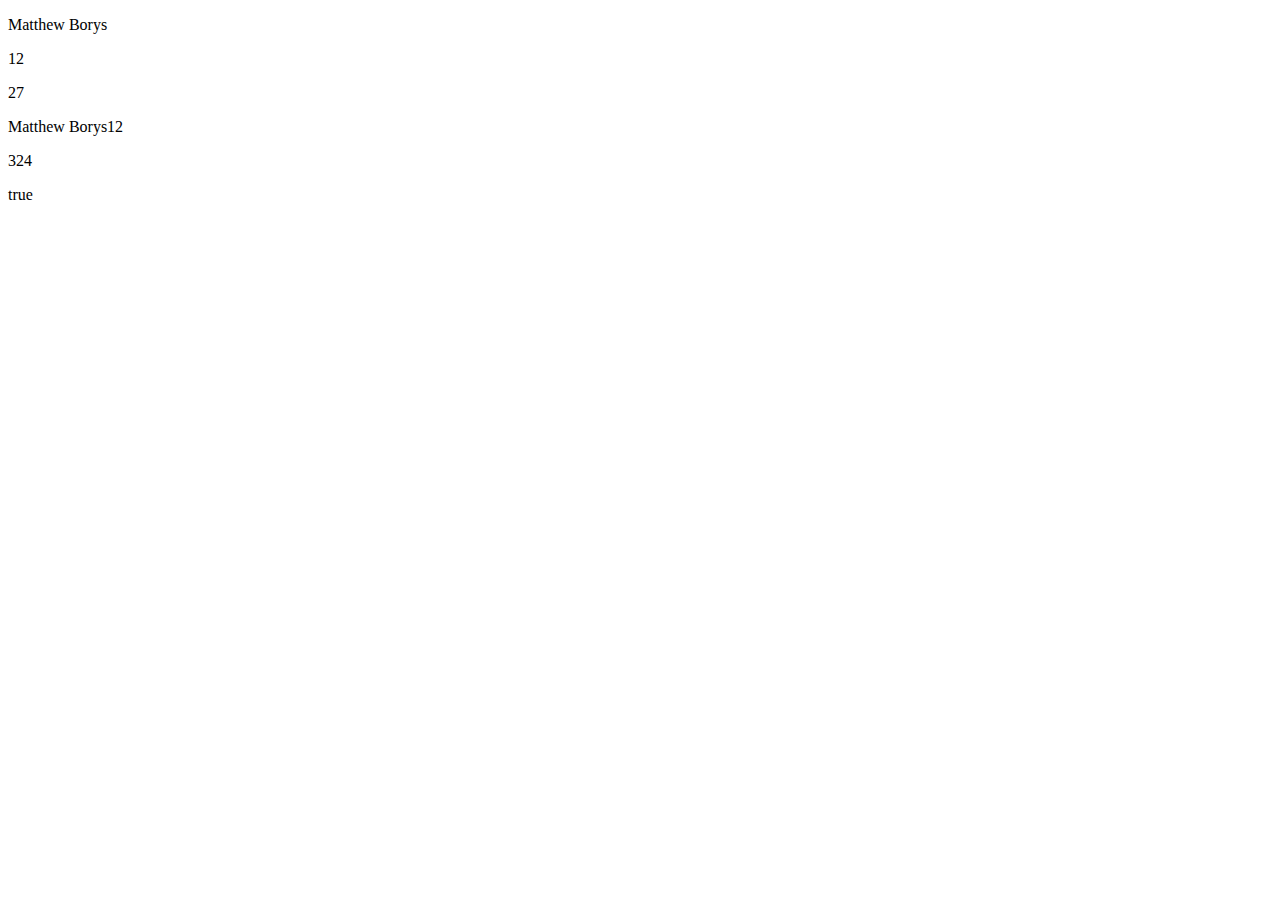
<file: Chapter2/index.html>
<!DOCTYPE HTML> 

<!-- Matthew Borys 14 March 2025--> 

<html lang="en"> 
    <head> 
        <title> Matthew Borys Web Class Chapter 2</title>
        <meta charset= "utf-8">
    </head>
    <body>
    <p id="p1">Johnson County Community College</p>
    <p id="p2">Johnson County Community College</p>
    <p id="p3">Johnson County Community College</p>
    <p id="p4">Johnson County Community College</p>
    <p id="p5">Johnson County Community College</p>
    <p id="p6">Johnson County Community College</p>
    </body>
    <script src="index.js"></script> 
</html>
</file>
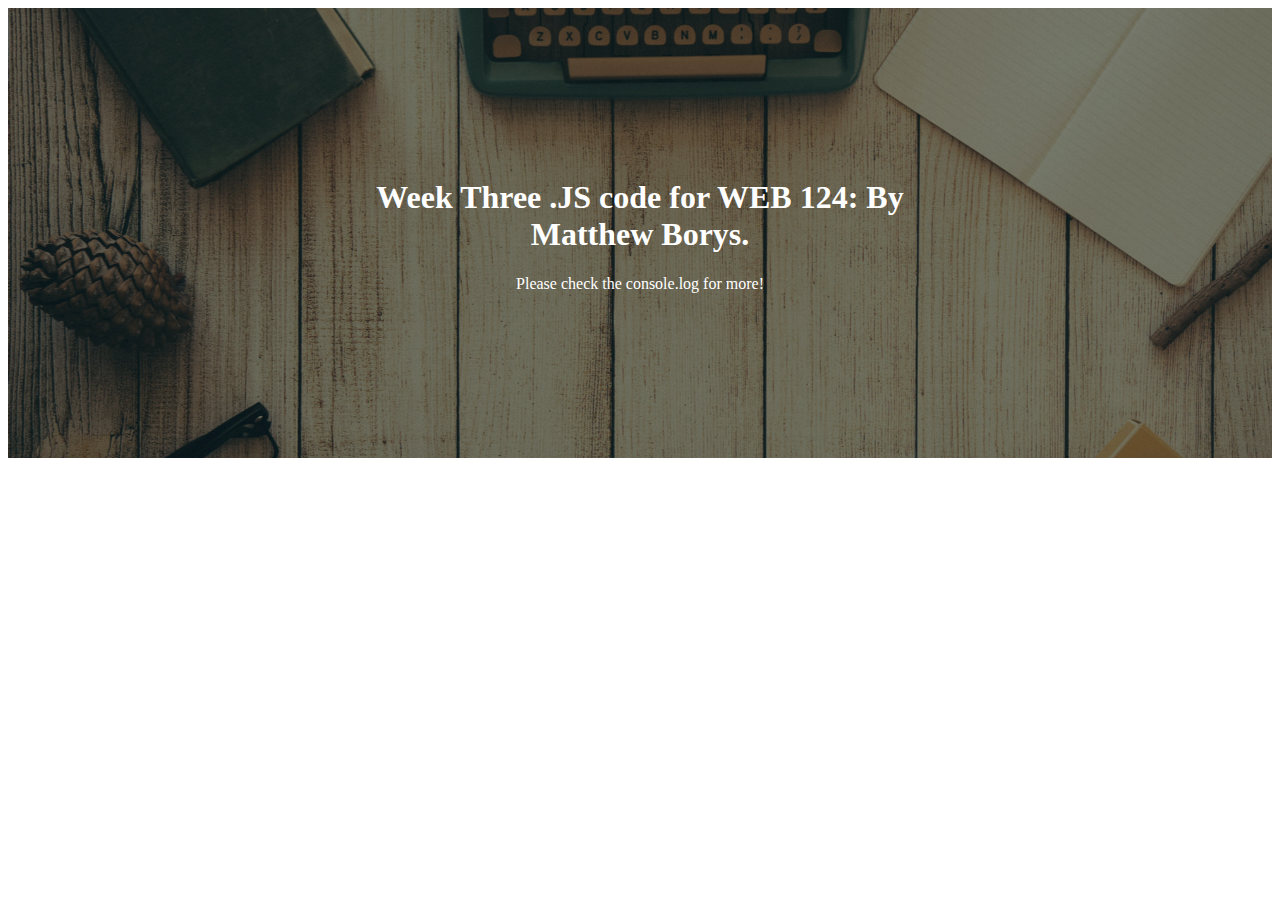
<file: Chapter3/index.html>
<!DOCTYPE HTML> 
<!-- Matthew Borys 4/6/2-2025--> 
<html lang="en"> 
    <head> 
        <title> Chapter 3 Project  </title>
        <meta charset= "utf-8">
        <style>
body, html {
    height: 100%;
}
.hero-image {
  background-image: linear-gradient(rgba(0, 0, 0, 0.5), rgba(0, 0, 0, 0.5)), url("Week4Web.jpg");
  height: 50%;
  background-position: center;
  background-repeat: no-repeat;
  background-size: cover;
  position: relative;
}
.hero-text {
  text-align: center;
  position: absolute;
  top: 50%;
  left: 50%;
  transform: translate(-50%, -50%);
  color: white;
}
</style>
</head>
<body>  
<div class="hero-image">
    <div class="hero-text">
        <h1>  Week Three .JS code for WEB 124: By Matthew Borys.  </h1>
      <p>Please check the console.log for more!</p>
    </div>
</div>
<script>
    //--1
    let fullName = "Matthew Borys";
    console.log("Full Name:", fullName);
    //--2
    let desiredAnnualSalary = 150000;
    console.log("Desired Annual Salary is :", desiredAnnualSalary);
    //--3
    let veteranStatus = "I am not a veteran.";
    console.log(veteranStatus);
    //--4
    let myThreeFriends = ["Alex", "Andy", "Nick"];
    console.log("Here are three of friends: ",myThreeFriends);
    //--5
    let myThreeFriendsSalary = [100000, 200000, 300000];
    console.log("Here are my three friends annual salary they wish to have one day: ", myThreeFriendsSalary);
    //--6 
    var anotherFriend = {
        firstName: "Joe",
        lastName: "Jackson",
        desiredSalary: 145000,
    };
    console.log("Another one of my frinds: ", anotherFriend);
</script>
</body>
</html>
</file>
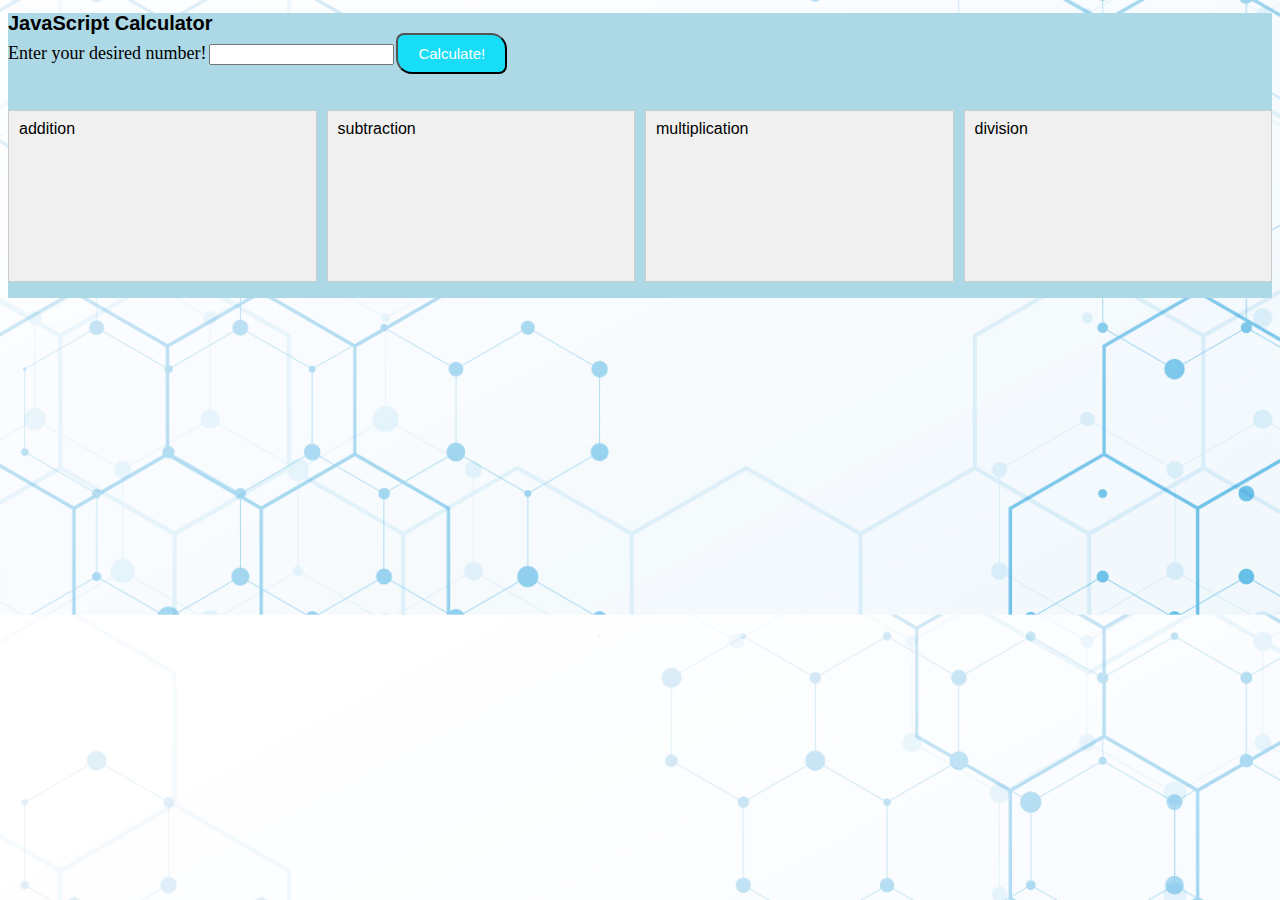
<file: Final/Index.html>
<!DOCTYPE html>
<html lang="en">
<head>
  <!--Matthew Borys May 5-2025 WEB 124 class-->
  <!--A calculator that will make tables using JavaScript, that handles 
  "addition, 
  subtraction,
  multiplication and 
  division"
  div added for style for the CSS
  -->
  <meta charset="UTF-8">
  <title>JavaScript Calculator</title>
  <link rel="stylesheet" href="styles.css">
</head>
<body>
  <h1>JavaScript Calculator</h1>
  
  <label for="num">Enter your desired number!</label>
  <input type="number" id="num">
  <button id="Btn">Calculate!</button>

<div class="results">
  <p id="addition">addition</p>
  <p id="subtraction">subtraction</p>
  <p id="multiplication">multiplication</p>
  <p id="division">division</p>
</div>

  <script>
    function calculateAddition(value) {
      let result = "";

      for (let i = 1; i <= 10; i++) {
        result += `${value} + ${i} = ${value + i}\n`;
      }
      document.getElementById("addition").innerText = result;
    }

    function calculateSubtraction(value) {
      let result = "";
      let i = 1;

      while (i <= 10) {
        result += `${value} - ${i} = ${value - i}\n`;
        i++;
      }
      document.getElementById("subtraction").innerText = result;
    }

    function calculateMultiplication(value) {
      let result = "";
      let i = 1;

      do {
        result += `${value} x ${i} = ${value * i}\n`;
        i++;

      } while (i <= 10);
      document.getElementById("multiplication\n").innerText = result;
    }

    function calculateMultiplication(value) {
      let result = "";
      let i = 1;
      do {
        result += `${value} x ${i} = ${value * i}\n`;
        i++;
      } while (i <= 10);
      document.getElementById("multiplication").innerText = result;
    }

    function calculateDivision(value) {
      let result = ""; 

      for (let i = 1; i <= 10; i++) {
        result += `${value} / ${i} = ${(value / i).toFixed(2)}\n`;
      }
      document.getElementById("division").innerText = result;
    }

    function calculateAll() {
      const num = parseFloat(document.getElementById("num").value);
      if (isNaN(num)) return;

      calculateAddition(num);
      calculateSubtraction(num);
      calculateMultiplication(num);
      calculateDivision(num); 
    }
      
    document.getElementById("Btn").addEventListener("click", calculateAll);
  </script>
</body>
</html>
</file>
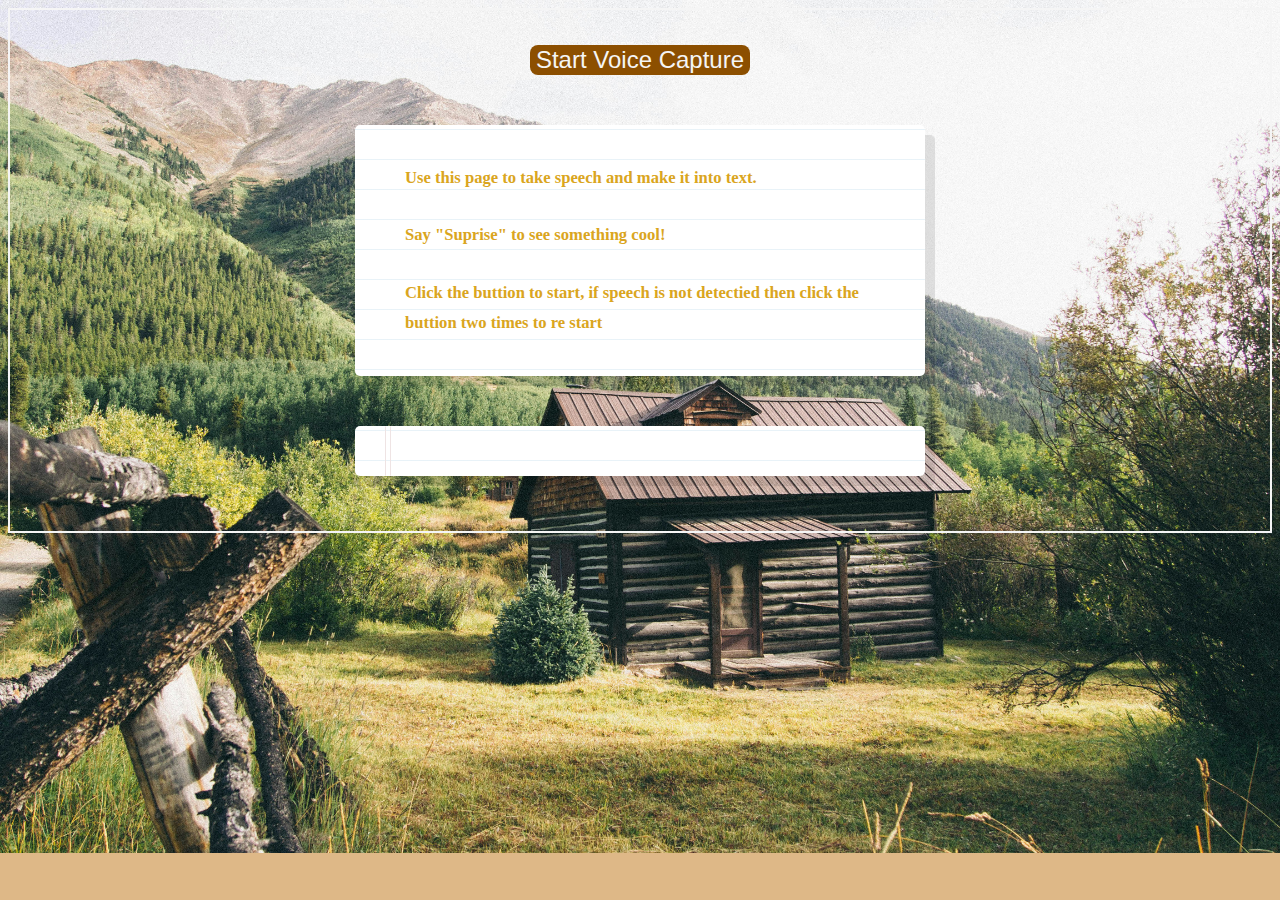
<file: JavaScript30Peoject3/index.html>
<!DOCTYPE html>
<html lang="en">
<head>
  <!-- Matthew Borys April 20th 2025-->
   <!--Adapted from https://javascript30.com/
   Speech Diction -->
   <!--
        New Botton.
        New Background to make the page look better.
        New toggleBtn.addEventListener added for the botton to work with everthing.
        New boolean expression added to function for the buttion. 
        New CSS added to make the page look better.
        New Added in a surprise if you say suprise.
   -->
  <meta charset="UTF-8">
  <title>Speech Detection</title>
  <link rel="icon" href="https://fav.farm/✅" />
</head>
<body>
  
  <!-- Start/Stop Button -->
  <button id="toggleBtn">Start Voice Capture </button>
  <div class="intro"> 
    <h5>Use this page to take speech and make it into text.</h5>
    <h5>Say "Suprise" to see something cool!</h5>
    <h5>Click the buttion to start, if speech is not detectied then click the buttion two times to re start </h5></div>
  <div class="words" contenteditable>
  </div>

<script>
  window.SpeechRecognition = window.SpeechRecognition || window.webkitSpeechRecognition;

  const recognition = new SpeechRecognition();
  recognition.interimResults = true;
  recognition.lang = 'en-US';
  
  // Checks to see if recording is on or not sets it to null/false. 
  let isRecording = false; 
  let p = document.createElement('p');
  const words = document.querySelector('.words');
  const toggleBtn = document.getElementById('toggleBtn');
  words.appendChild(p);

  recognition.addEventListener('result', e => {
    const transcript = Array.from(e.results)
      .map(result => result[0])
      .map(result => result.transcript)
      .join('');

      const poopScript = transcript.replace(/poop|poo|shit|dump/gi, '💩');
      p.textContent = poopScript;
      // Added in a surprise if you say suprise 
      const surpriseScript = transcript.replace(/surprise/gi, '🥳');
      p.textContent = surpriseScript;

      if (e.results[0].isFinal) {
        p = document.createElement('p');
        words.appendChild(p);
      }
  });

  // Added an on off for speech recognition when button is clicked
  toggleBtn.addEventListener('click', () => {
    if (isRecording) {
      recognition.stop();
      toggleBtn.txtContent = 'Start Voice Capture';
    }
    else {
      recognition.start();
      toggleBtn.textContent = 'Press Two Times To Restart Voice Capture'
    }
    isRecording = !isRecording
  })

  //recognition.addEventListener('end', recognition.start);
  //recognition.start();

</script>

  <style>
    html {
      font-size: 10px;
    }
    /* cooler, background, and font changed. */ 
    body {
      border: 2px solid whitesmoke;
      padding: 5px;
      background: url(backGroundP3.jpg);
      background-repeat: no-repeat;
      background-size: 100%;
      background-color: burlywood;
      font-family: cursive;
      font-weight: 200;
      font-size: 20px;
    }

    .words {
      max-width: 500px;
      margin: 50px auto;
      background: white;
      border-radius: 5px;
      box-shadow: 10px 10px 0 rgba(0,0,0,0.1);
      padding: 1rem 2rem 1rem 5rem;
      background: -webkit-gradient(linear, 0 0, 0 100%, from(#d9eaf3), color-stop(4%, #fff)) 0 4px;
      background-size: 100% 3rem;
      position: relative;
      line-height: 3rem;
    }

    .intro {
      max-width: 500px;
      margin: 50px auto;
      background: white;
      border-radius: 5px;
      box-shadow: 10px 10px 0 rgba(0,0,0,0.1);
      padding: 1rem 2rem 1rem 5rem;
      background: -webkit-gradient(linear, 0 0, 0 100%, from(#d9eaf3), color-stop(4%, #fff)) 0 4px;
      background-size: 100% 3rem;
      position: relative;
      line-height: 3rem;
    }

    p {
      margin: 0 0 3rem;
    }
    h5 {
      font-style: normal;
      font-family: 'Times New Roman', Times, serif;
      color: goldenrod;
    }

    .words:before {
      content: '';
      position: absolute;
      width: 4px;
      top: 0;
      left: 30px;
      bottom: 0;
      border: 1px solid;
      border-color: transparent #efe4e4;
    }

    /* New button style added in with the button */
    #toggleBtn {
      display: block;
      margin: 30px auto;
      font-size: larger;
      background-color: rgb(140, 79, 0);
      color: whitesmoke;
      border:color-mix(in hsl shorter hue, color percentage, color percentage);
      border-style: none;
      border-radius: 8px;
      cursor: pointer;
    }
    /* More css for button */
    #toggleBtn:hover {
      background-color: goldenrod;
    }
  </style>

</body>
</html>
</file>
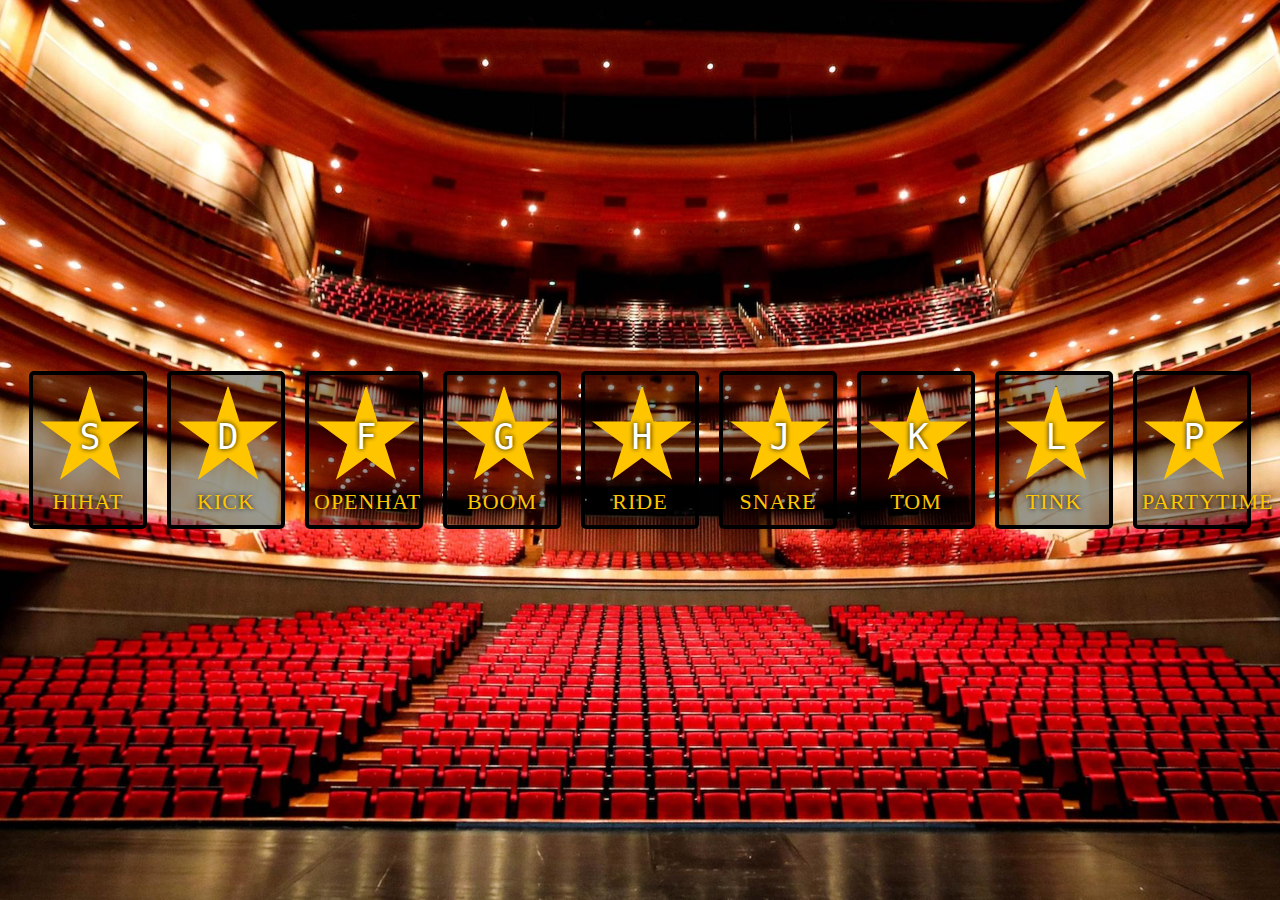
<file: Lab2/index.html>
<!DOCTYPE html>
<html lang="en">
<head>
  <meta charset="UTF-8">
  <title>JS Drum Kit</title>
  <link rel="stylesheet" href="style.css">
  <link rel="icon" href="https://fav.farm/✅" />
  <meta name="auther" content="Matthew Borys">
  <meta name="date" content="03-30-25">
  <!-- Matthew Borys March 30th 2025-->
   <!--Adapted from https://javascript30.com/
   JavaScript Drum Kit -->

   <!--
        New elements: Audio, kbd 
        New attributes: Data
        New background img
        New sound
        New key (80) added

   -->
</head>
<body>

<!-- Changed one of the keys and added in a party time key with new sound -->
  <div class="keys">
    <div data-key="83" class="key">
      <kbd>S</kbd>
      <span class="sound">hihat</span>
    </div>
    <div data-key="68" class="key">
      <kbd>D</kbd>
      <span class="sound">kick</span>
    </div>
    <div data-key="70" class="key">
      <kbd>F</kbd>
      <span class="sound">openhat</span>
    </div>
    <div data-key="71" class="key">
      <kbd>G</kbd>
      <span class="sound">boom</span>
    </div>
    <div data-key="72" class="key">
      <kbd>H</kbd>
      <span class="sound">ride</span>
    </div>
    <div data-key="74" class="key">
      <kbd>J</kbd>
      <span class="sound">snare</span>
    </div>
    <div data-key="75" class="key">
      <kbd>K</kbd>
      <span class="sound">tom</span>
    </div>
    <div data-key="76" class="key">
      <kbd>L</kbd>
      <span class="sound">tink</span>
    </div>
    <div data-key="80" class="key">
      <kbd>P</kbd>
      <span class="sound">PartyTime</span>
    </div>
  </div>
<!--New audio added-->
  <audio data-key="83" src="sounds/hihat.wav"></audio>
  <audio data-key="68" src="sounds/kick.wav"></audio>
  <audio data-key="70" src="sounds/openhat.wav"></audio>
  <audio data-key="71" src="sounds/boom.wav"></audio>
  <audio data-key="72" src="sounds/ride.wav"></audio>
  <audio data-key="74" src="sounds/snare.wav"></audio>
  <audio data-key="75" src="sounds/tom.wav"></audio>
  <audio data-key="76" src="sounds/tink.wav"></audio>
  <audio data-key="80" src="sounds/partyTime.mp3"></audio>

<script>
  function removeTransition(e) {
    if (e.propertyName !== 'transform') return;
    e.target.classList.remove('playing');
  }
/* Changed / Added in code to play sound using the keyCode to handle keyboard and clicks*/
/* This will make it so if you are using the website with your phone you can still play along*/
  function playSound(e) {
    const keyCode = e.keyCode || e.target.closest('.key')?.getAttribute('data-key');
    if (!keyCode) return;

    const audio = document.querySelector(`audio[data-key="${keyCode}"]`);
    const key = document.querySelector(`div[data-key="${keyCode}"]`);

    key.classList.add('playing');
    audio.play();
  }

  const keys = Array.from(document.querySelectorAll('.key'));
  keys.forEach(key => {
    key.addEventListener('transitionend', removeTransition);
    key.addEventListener('click', playSound); 
  });
  window.addEventListener('keydown', playSound);
</script>
</body>
</html>
</file>
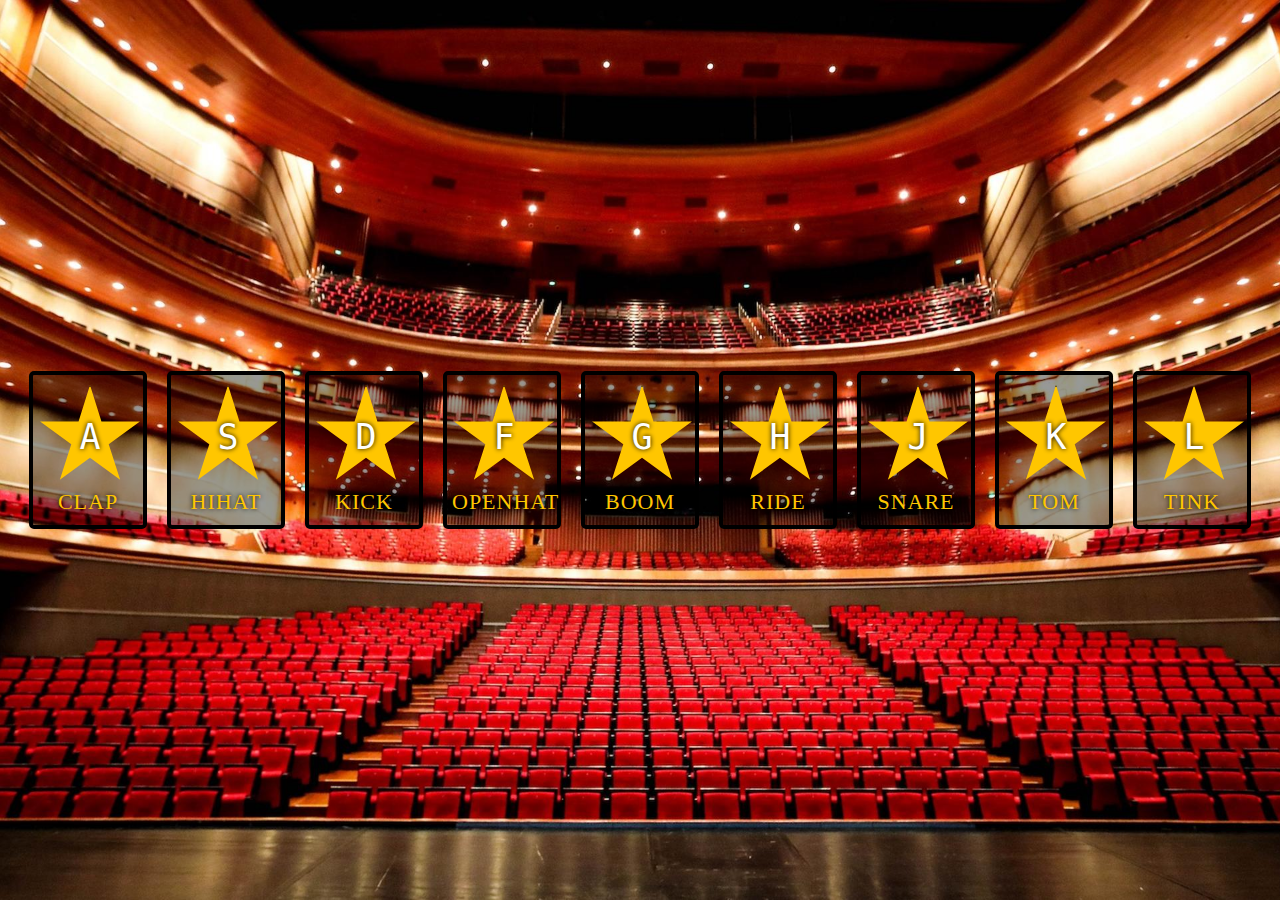
<file: Lab2/index-START.html>
<!DOCTYPE html>
<html lang="en">
<head>
  <meta charset="UTF-8">
  <title>JS Drum Kit</title>
  <link rel="stylesheet" href="style.css">
  <link rel="icon" href="https://fav.farm/🔥" />
</head>
<body>


  <div class="keys">
    <div data-key="65" class="key">
      <kbd>A</kbd>
      <span class="sound">clap</span>
    </div>
    <div data-key="83" class="key">
      <kbd>S</kbd>
      <span class="sound">hihat</span>
    </div>
    <div data-key="68" class="key">
      <kbd>D</kbd>
      <span class="sound">kick</span>
    </div>
    <div data-key="70" class="key">
      <kbd>F</kbd>
      <span class="sound">openhat</span>
    </div>
    <div data-key="71" class="key">
      <kbd>G</kbd>
      <span class="sound">boom</span>
    </div>
    <div data-key="72" class="key">
      <kbd>H</kbd>
      <span class="sound">ride</span>
    </div>
    <div data-key="74" class="key">
      <kbd>J</kbd>
      <span class="sound">snare</span>
    </div>
    <div data-key="75" class="key">
      <kbd>K</kbd>
      <span class="sound">tom</span>
    </div>
    <div data-key="76" class="key">
      <kbd>L</kbd>
      <span class="sound">tink</span>
    </div>
  </div>

  <audio data-key="65" src="sounds/clap.wav"></audio>
  <audio data-key="83" src="sounds/hihat.wav"></audio>
  <audio data-key="68" src="sounds/kick.wav"></audio>
  <audio data-key="70" src="sounds/openhat.wav"></audio>
  <audio data-key="71" src="sounds/boom.wav"></audio>
  <audio data-key="72" src="sounds/ride.wav"></audio>
  <audio data-key="74" src="sounds/snare.wav"></audio>
  <audio data-key="75" src="sounds/tom.wav"></audio>
  <audio data-key="76" src="sounds/tink.wav"></audio>

<script>

</script>


</body>
</html>
</file>
<file: Final/styles.css>
/*
Matthew Borys May 5-2025 WEB 124 class-->
  CSS for calculator / indec.html that makes tables using JavaScript, which will handle 
  "addition, 
  subtraction,
  multiplication and 
  division"
  CSS for a nice, clean look instead of a plain look, background color, and image.  
  CSS also will handle different sizes of screens,
*/

body {
  background-color: lightblue;
  line-height: 1;
  margin-bottom: 0;
}

html {
  box-sizing: border-box;
  font-size: 10px;
  background-image:url(background.jpg); 
  /*background-image:url(background2.jpg);*/ 
  background-size: cover;
  background-position: center;
}

label {
  font-size: large;
}

h1 {
  font-family: 'Franklin Gothic Medium', 'Arial Narrow', Arial, sans-serif, cursive;
  line-height: 1;
  margin-bottom: 0;
}
.results {
  display: flex;
  flex-wrap: wrap;      
  gap: 1rem;            
  margin-top: 20px;
  justify-content: center; 
}

.results p {
  font-family: 'Franklin Gothic Medium', 'Arial Narrow', Arial, sans-serif, cursive;
  flex: 1 1 200px;
  border: 1px solid #ccc;
  padding: 10px;
  background-color: #f0f0f0;
  min-height: 150px;
  font-size: medium;
}

button {
  font-family: 'Franklin Gothic Medium', 'Arial Narrow', Arial, sans-serif, cursive;
  font-size: 1.5rem;
  padding: 10px 20px;
  background-color: #18ddf7;
  color: white;
  border-radius: 8px 16px;
  cursor: pointer;
}

.button-container {
  display: flex;
  justify-content: center;
  align-items: center;
  gap: 10px; 
  margin-top: 20px;
}

@media (max-width: 575.98px) {
}
@media (min-width: 576px) and (max-width: 767.98px) {
}
@media (min-width: 768px) and (max-width: 991.98px) {
}
@media (min-width: 992px) and (max-width: 1199.98px) {
}
@media (min-width: 1200px) {
}
</file>
<file: Lab2/style.css>
/* Matthew Borys, March 30-2025 Adapted from https://javascript30.com/
   JavaScript Drum Kit  */
/* New Properties: display, flex-direction, align-items, justify-countent, 
transtion, transform, key, kdb, sound*/
html {
  font-size: 10px;
  background: url('./background.jpg') bottom center;
  background-size: cover;
}
/*Changed font-family*/
body,html {
  margin: 0;
  padding: 0;
  font-family: 'Times New Roman', Times, serif;
}

.keys {
  display: flex;
  flex: 1;
  min-height: 100vh;
  align-items: center;
  justify-content: center;
  
}

.key {
  border: .4rem solid black;
  border-radius: .5rem;
  margin: 1rem;
  font-size: 1.5rem;
  padding: 1rem .5rem;
  transition: all .07s ease;
  width: 10rem;
  text-align: center;
  color: white;
  background: rgba(0,0,0,0.4);
  text-shadow: 0 0 .5rem black;
}

/* Transform scale made biger and color changed*/
.playing {
  transform: scale(2.5);
  border-color: #0c10f1;
  box-shadow: 0 0 1rem #071cc2;
}
/* changed the box to a star and added color change*/
kbd {
  display: inline-block;
  width: 100px;
  height: 100px;
  background-color: #ffc600;
  clip-path: polygon(50% 0%, 61% 35%, 98% 35%, 68% 57%, 79% 91%, 50% 70%, 21% 91%, 32% 57%, 2% 35%, 39% 35%);
  font-size: 3.5rem; 
  text-align: center;
  text-decoration-color: #ffc600;
  line-height: 100px; 
  border: 2px solid #000; 
}

.sound {
  font-size: 2.2rem;
  text-transform: uppercase;
  letter-spacing: .1rem;
  color: #ffc600;
}
</file>
